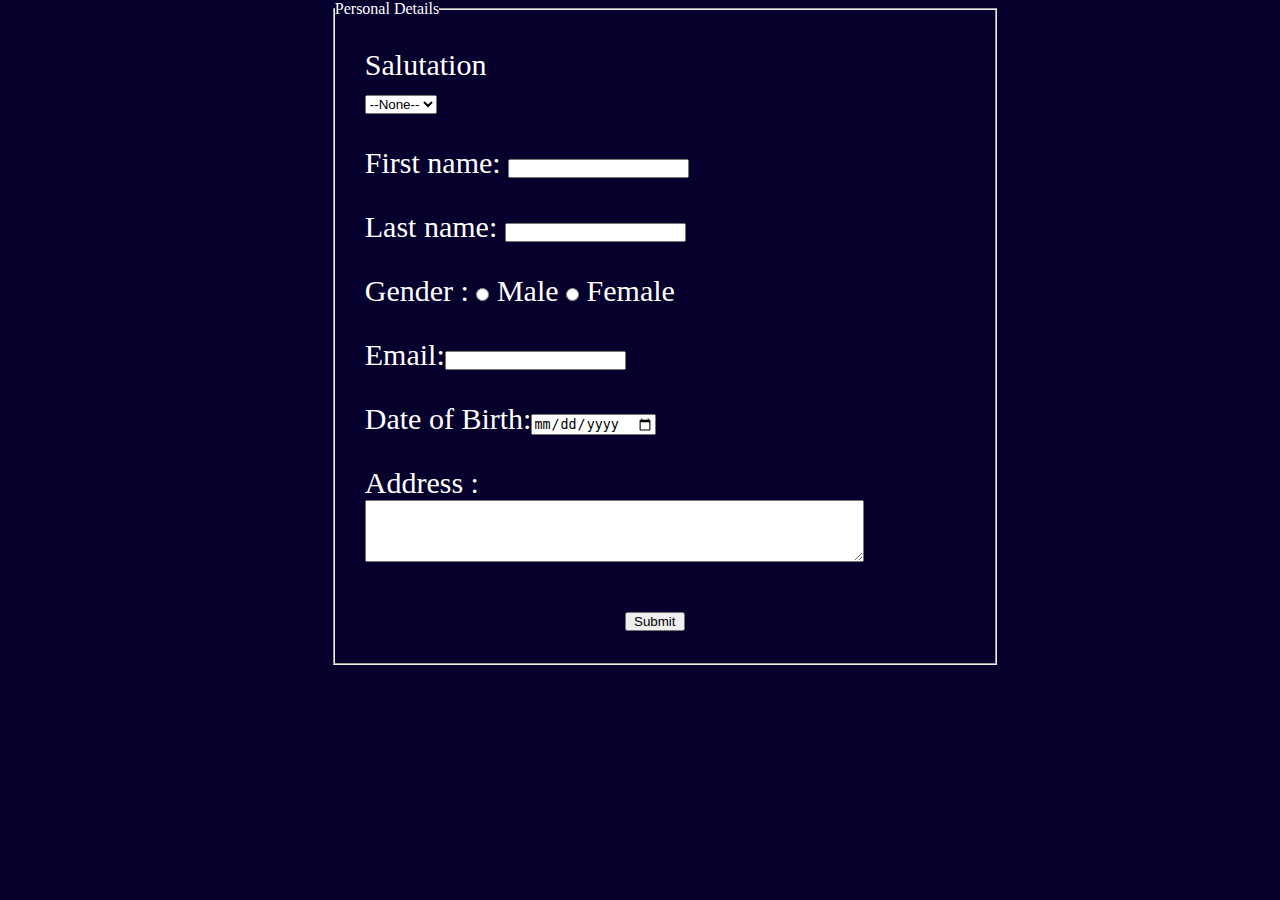
<file: contact.html>
<!DOCTYPE html>
<html lang="en">
<head>
    <meta charset="UTF-8">
    <meta http-equiv="X-UA-Compatible"
          content="IE=edge">
    <meta name="viewport"
          content="width=device-width, initial-scale=1.0">
    <title>Contact</title>
    <link rel="stylesheet" href="contact.css">
</head>
 
<body>
    <form class="form">
        <fieldset>
            <legend>Personal Details</legend>
 
            <p>
                <label>
                    Salutation
                    <br />
                    <select name="salutation">
                        <option>--None--</option>
                        <option>Mr.</option>
                        <option>Ms.</option>
                        <option>Mrs.</option>
                        <option>Dr.</option>
                        <option>Prof.</option>
                    </select>
                </label>
            </p>
 
            <p>
                <label>First name: <input name="firstName" /></label>
            </p>
 
            <p>
                <label>Last name: <input name="lastName" /></label>
            </p>
 
            <p class="gender">
                Gender :
                <label><input type="radio" name="gender" value="male" />
                      Male   
                  </label>
                <label><input type="radio" name="gender" value="female" />
                      Female   
                  </label>
            </p>
 
            <p>
                <label>Email:<input type="email"name="email" />
                  </label>
            </p>
 
            <p>
                <label>Date of Birth:<input type="date"name="birthDate">
                  </label>
            </p>
 
            <p>
                <label>
                    Address :
                    <br />
                    <textarea name="address" cols="60"rows="4"></textarea>
                </label>
            </p>
 
            <p>
                <button type="submit">Submit</button>
            </p>
 
        </fieldset>
    </form>
</body>
</html>
</file>
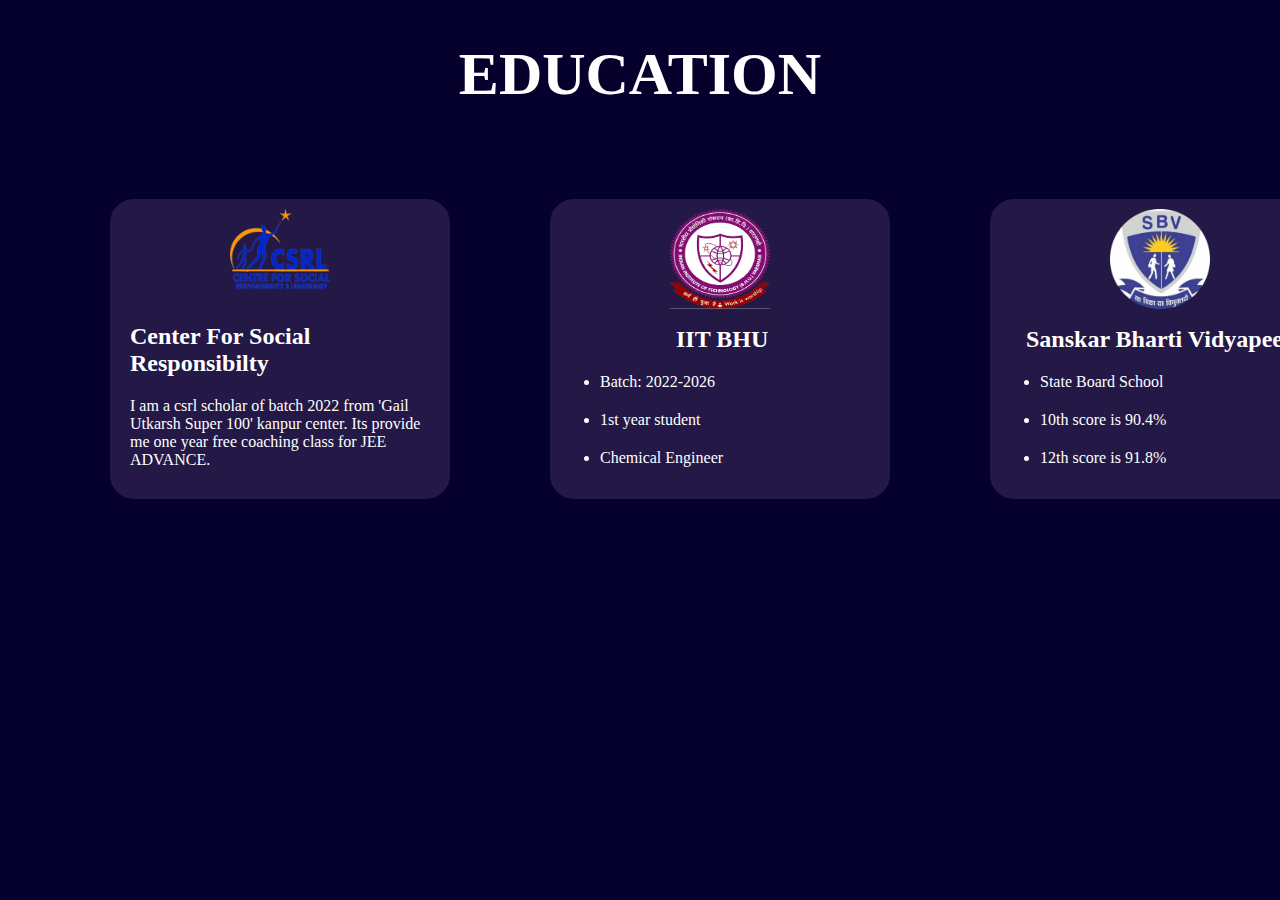
<file: Education.html>
<!DOCTYPE html>
<html lang="en">
<head>
    <meta charset="UTF-8">
    <meta http-equiv="X-UA-Compatible" content="IE=edge">
    <meta name="viewport" content="width=device-width, initial-scale=1.0">
    <title>Services</title>
    <link rel="stylesheet" href="Education.css">
</head>
<body>
    <h1>EDUCATION</h1>
    <div class="text">
        
        <div class="box1">
            <img src="csrl_1.png" alt="">
            <h2>Center For Social Responsibilty</h2>
            <p class="para">I am a csrl scholar of batch 2022 from 'Gail Utkarsh Super 100' kanpur center. Its provide me one year free coaching class for JEE ADVANCE. </p>
            
        </div>
        <div class="box2">
            <img src="IIT-BHU.png" alt="">
            <h2>IIT BHU</h2>
            <ul>
                <li>Batch: 2022-2026</li>
                <li>1st year student</li>
                <li>Chemical Engineer</li>
            </ul>
        </div>
        <div class="box3">
            <img src="sbv.png" alt="">
            <h2>Sanskar Bharti Vidyapeeth</h2>
            <ul>
                <li>State Board School</li>
                <li>10th score is 90.4%</li>
                <li>12th score is 91.8%</li>
            </ul>
        </div>
    </div>
</body>
</html>
</file>
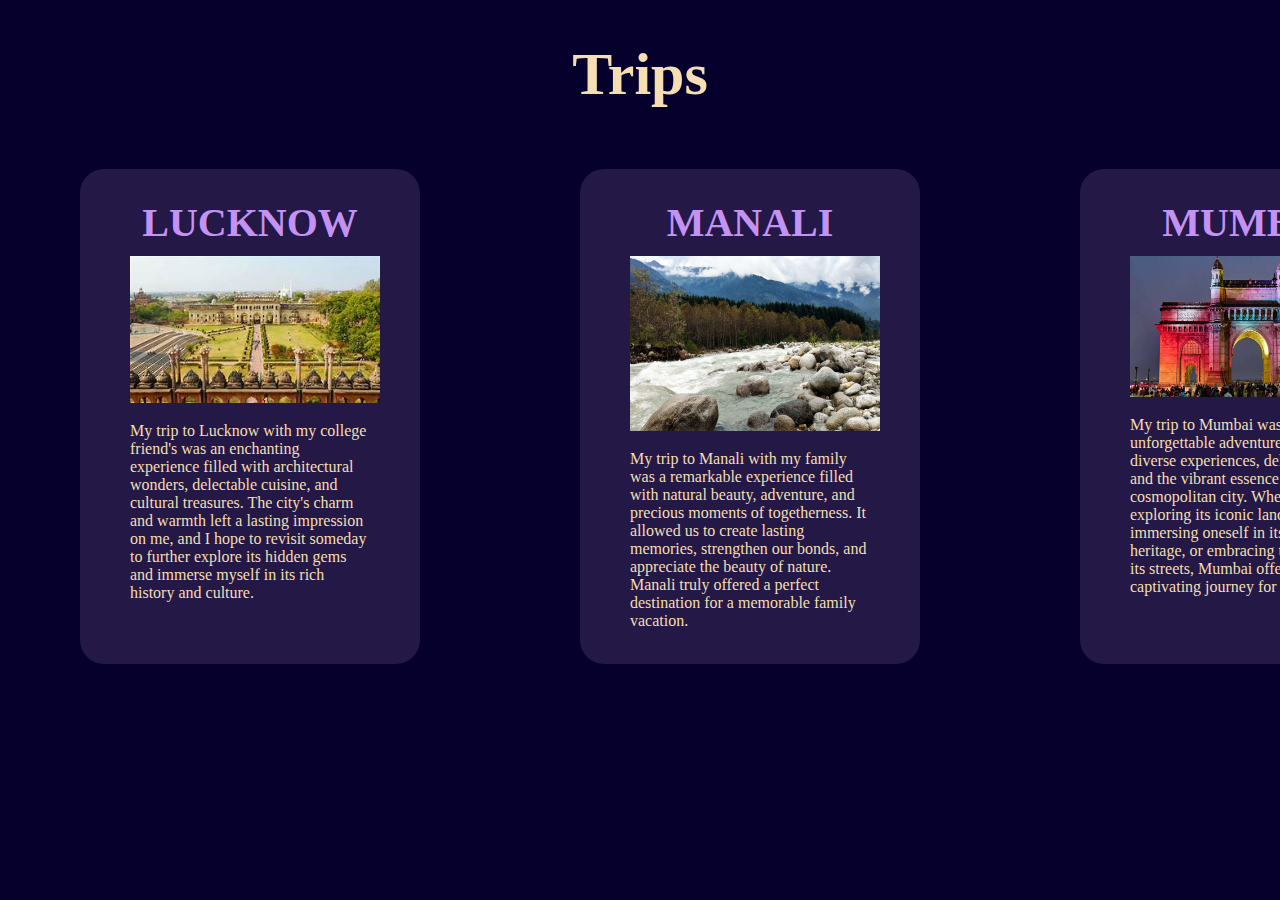
<file: trips.html>
<!DOCTYPE html>
<html lang="en">
<head>
    <meta charset="UTF-8">
    <meta http-equiv="X-UA-Compatible" content="IE=edge">
    <meta name="viewport" content="width=device-width, initial-scale=1.0">
    <title>Trips</title>
    <link rel="stylesheet" href="trips.css">
</head>
<body>
    <h1 class="head">Trips</h1>
        <main class="GroupTrip">
            <div class="trip">
                <h2>LUCKNOW</h2>
                <img src="lucknow.jpg" alt="">
                <p>
                    My trip to Lucknow with my college friend's was an enchanting experience filled with architectural wonders, delectable cuisine, and cultural treasures. The city's charm and warmth left a lasting impression on me, and I hope to revisit someday to further explore its hidden gems and immerse myself in its rich history and culture.
                </p>
            </div>
           
            <div class="trip">
                <h2>MANALI</h2>
                <img src="Manali.jpg" alt="">
                <p> 
                    My trip to Manali with my family was a remarkable experience filled with natural beauty, adventure, and precious moments of togetherness. It allowed us to create lasting memories, strengthen our bonds, and appreciate the beauty of nature. Manali truly offered a perfect destination for a memorable family vacation.    
                </p>
            </div>
            <div class="trip">
                <h2>MUMBAI</h2>
                <img src="mumbai.jpg" alt="">
                <p> 
                    My trip to Mumbai was an unforgettable adventure, filled with diverse experiences, delicious food, and the vibrant essence of this cosmopolitan city. Whether it's exploring its iconic landmarks, immersing oneself in its cultural heritage, or embracing the energy of its streets, Mumbai offers a captivating journey for all who visit.    
                </p>
            </div>
        </main>
</body>
</html>
</file>
<file: contact.css>
*{
    margin: 0px;
    padding: 0px;
}
body{
    background-color: rgb(5, 0, 44);
    color: white;
}
.form{
    width: 500px;
    height: 800px;
    margin: 0 26%;

}
.form p{
    margin: 30px;
    font-size: 30px;
}
.form button{
    margin: 0px 260px;
    width: 60px;
}
.form label{
    font-size: 30px;
}

.gender{
    width: 600px;
}
</file>
<file: Education.css>
*{
    margin: 0px;
    padding: 0px;
}
body{
    background-color: rgb(5, 0, 44);
    color: white;
}
.text{
    display: flex;
    margin: 60px;
    
}
h1{
    font-size: 60px;
    display: flex;
    justify-content: center;
    margin: 40px 0px;
}
.box1{
    
    width: 360px;
    height: 300px;
    background-color:rgba(185, 144, 200, 0.168);
    border-radius: 24px;
    margin: 30px 50px;
}
.box1 img{
    width: 100px;
    height: 100px;
    margin: 0px 120px;

}
.box1 h2{
    margin-top: 20px;
    margin-left: 20px;
}
.para{
    margin: 20px;
}
.box2{
    
    width: 360px;
    height: 300px;
    background-color:rgba(185, 144, 200, 0.168);
    border-radius: 24px;
    margin: 30px 50px;
}
.box2 img{
    width: 100px;
    height: 100px;
    margin: 10px 120px;

}
.box2 h2{
    margin-top: 3px;
    margin-left: 126px;
}
.box2 li{
    margin: 20px 50px;
}
.box3{
    
    width: 360px;
    height: 300px;
    background-color:rgba(185, 144, 200, 0.168);
    border-radius: 24px;
    margin: 30px 50px;
}
.box3 img{
    width: 100px;
    height: 100px;
    margin: 10px 120px;

}
.box3 h2{
    margin-top: 3px;
    margin-left: 36px;
}
.box3 li{
    margin: 20px 50px;
}
</file>
<file: trips.css>
*{
    margin: 0px;
    padding: 0px;
}
body{
    background-color: rgb(5, 0, 44);
    color: wheat;
}
.GroupTrip{
    display: flex;
}
.head{
    display: flex;
    justify-content: center;
    font-size: 60px;
    margin: 40px 0px;
}

.trip{
    background-color: rgba(185, 144, 200, 0.168);
    border-radius: 24px;
    height: 455px;
    padding: 20px;
    margin: 20px 80px;
    width: 300px;
    

}
.trip h2{
    margin: 10px;
    color: #c492f2;
    display: flex;
    justify-content: center;
    font-size: 40px;
}
.trip p{
    margin: 15px 30px;
}
.trip img{
    width: 250px;
    margin: 0px 30px;
}
</file>
